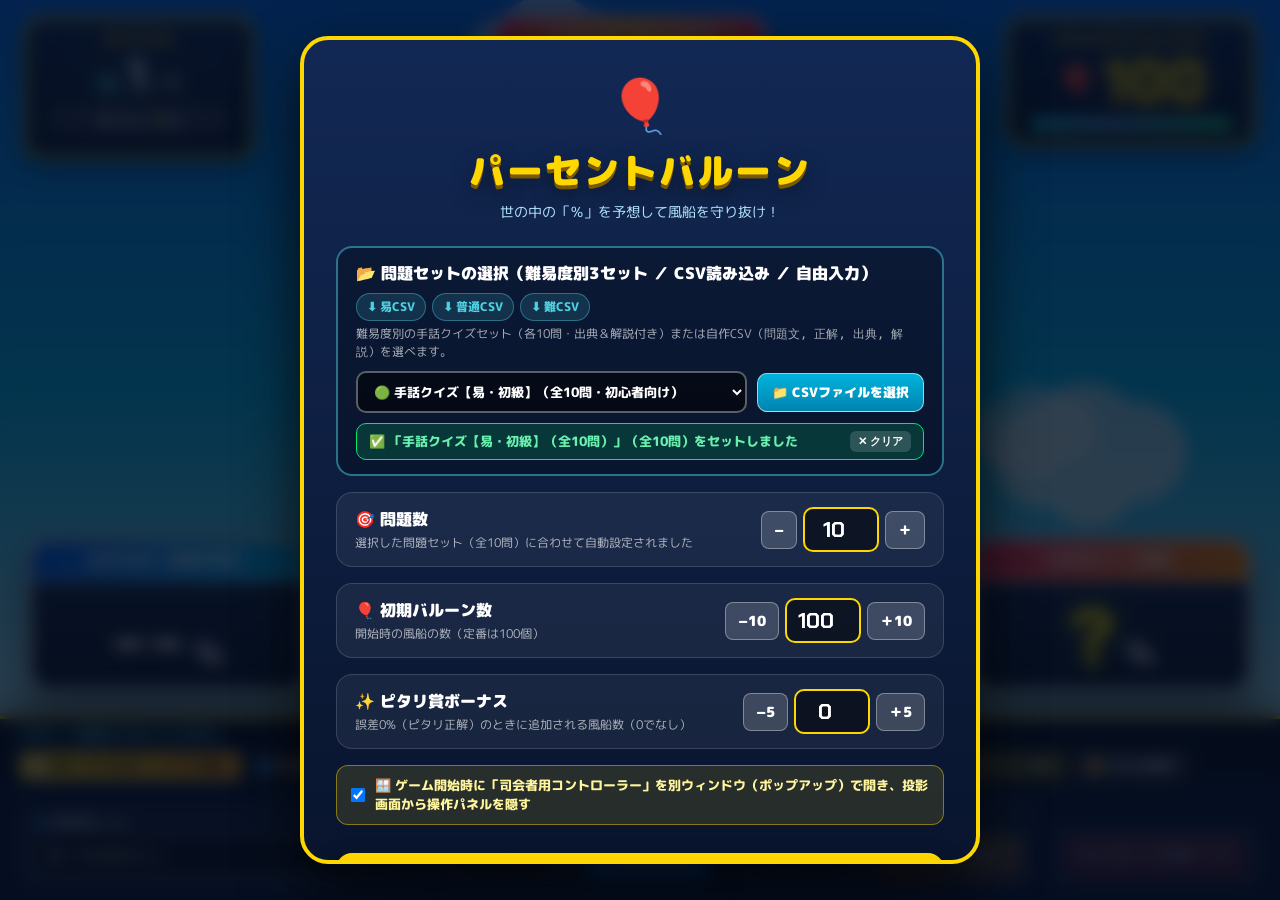
<file: index.html>
<!DOCTYPE html>
<html lang="ja">
<head>
    <meta charset="UTF-8">
    <meta name="viewport" content="width=device-width, initial-scale=1.0">
    <title>PERCENT BALLOON - パーセントバルーン</title>
    <link rel="preconnect" href="https://fonts.googleapis.com">
    <link rel="preconnect" href="https://fonts.gstatic.com" crossorigin>
    <link href="https://fonts.googleapis.com/css2?family=Chakra+Petch:wght@700&family=Exo+2:wght@800;900&family=M+PLUS+Rounded+1c:wght@700;800;900&display=swap" rel="stylesheet">
    <link rel="stylesheet" href="style.css">
</head>
<body>
    <!-- Main Projection Viewport (Automatically resizes above bottom dock when dock is open) -->
    <div id="projection-viewport" class="projection-viewport">
        <!-- Background Canvas for Balloons & Gondola -->
        <div id="canvas-container">
            <canvas id="balloon-canvas"></canvas>
        </div>

        <!-- Top Broadcast HUD -->
        <header class="top-hud" id="top-hud">
            <!-- Left: Remaining Questions Progress -->
            <div class="hud-card question-counter-card">
                <div class="hud-label">QUESTION</div>
                <div class="question-number-row">
                    <span class="q-prefix">Q.</span>
                    <span id="current-q-num" class="q-big">1</span>
                    <span class="q-slash">/</span>
                    <span id="total-q-num" class="q-total">5</span>
                </div>
                <div class="remaining-q-badge">
                    残りあと <strong id="remaining-q-count">5</strong> 問
                </div>
                <div id="question-dots" class="question-dots"></div>
            </div>

            <!-- Center: Title & Large TV Telop Question Banner -->
            <div class="center-banner-area">
                <div class="show-logo-badge">
                    <span class="logo-star">★</span> PERCENT BALLOON <span class="logo-star">★</span>
                </div>
                <div id="question-text-banner" class="question-text-banner hidden">
                    <div class="question-banner-header">
                        <span class="q-telop-tag" id="q-telop-tag">QUESTION 1</span>
                        <span id="display-respondent-badge" class="respondent-badge hidden"></span>
                    </div>
                    <div id="display-question-text" class="question-text-content"></div>
                    <div id="display-question-source" class="question-source-caption hidden"></div>
                </div>
            </div>

            <!-- Right: Remaining Balloons Counter -->
            <div class="hud-card balloon-counter-card" id="balloon-counter-card">
                <div class="hud-label">REMAINING BALLOONS</div>
                <div class="balloon-count-row">
                    <span class="balloon-icon">🎈</span>
                    <span id="remaining-balloons-num" class="balloon-big-num">100</span>
                </div>
                <div class="balloon-gauge-track">
                    <div id="balloon-gauge-bar" class="balloon-gauge-bar" style="width: 100%;"></div>
                </div>
            </div>
        </header>

        <!-- Main Monitor Display (Pinned to fixed coordinates so it never shifts when question text changes) -->
        <main class="stage-area">
            <div class="versus-monitors" id="versus-monitors">
                <!-- Player Answer Flip Board -->
                <div class="monitor-box player-monitor" id="player-monitor">
                    <div class="monitor-header">
                        <span id="player-monitor-title">ANSWER（回答予想）</span>
                    </div>
                    <div class="monitor-body">
                        <span id="display-answer-val" class="percent-value">--</span>
                        <span class="percent-unit">%</span>
                    </div>
                </div>

                <!-- Diff / Status Badge in Center -->
                <div class="diff-center-badge hidden" id="diff-center-badge">
                    <div class="diff-label">誤差</div>
                    <div class="diff-value-wrap">
                        <span id="display-diff-val" class="diff-value">0</span>
                        <span class="diff-unit">個</span>
                    </div>
                </div>

                <!-- Correct Answer Monitor -->
                <div class="monitor-box correct-monitor" id="correct-monitor">
                    <div class="monitor-header">
                        <span>CORRECT（正解）</span>
                    </div>
                    <div class="monitor-body">
                        <span id="display-correct-val" class="percent-value">?</span>
                        <span class="percent-unit">%</span>
                    </div>
                </div>
            </div>
        </main>

        <!-- Explanation Popup Card (Auto-shown on answer reveal, toggleable via Control Panel) -->
        <div id="explanation-panel" class="explanation-panel hidden">
            <div class="explanation-header">
                <span class="explanation-badge">💡 解説・ポイント</span>
                <button type="button" id="btn-close-explanation" class="btn-close-explanation" title="解説を一時的に閉じる（コントロールパネルから再表示できます）">✕ 閉じる</button>
            </div>
            <div id="display-explanation-text" class="explanation-body"></div>
            <div id="display-explanation-source" class="explanation-source"></div>
        </div>
    </div>

    <!-- Dramatic Cut-in Overlays (PERFECT / GAME CLEAR / GAME OVER) -->
    <div id="cutin-perfect" class="cutin-overlay hidden">
        <div class="cutin-banner perfect-banner">
            <div class="cutin-sub">誤差 0%！ピタリ賞！！</div>
            <div class="cutin-main">PERFECT!!</div>
            <div class="cutin-bonus" id="perfect-bonus-text">ボーナス風船 +10個！</div>
        </div>
    </div>

    <div id="result-modal" class="result-overlay hidden">
        <div class="result-card" id="result-card">
            <div class="result-card-top-bar">
                <div class="result-badge" id="result-badge">FINAL RESULT</div>
                <button type="button" id="btn-close-result" class="btn-close-explanation" title="結果画面を一時的に閉じて、最後の問題や解説を確認します">✕ 閉じて問題・解説を見る</button>
            </div>
            <h1 class="result-title" id="result-title">GAME CLEAR!!</h1>
            <p class="result-subtitle" id="result-subtitle">見事、風船を残して全問突破しました！</p>

            <div class="result-stats-grid">
                <div class="stat-item">
                    <span class="stat-label">最終残りバルーン</span>
                    <span class="stat-value"><strong id="final-balloons-stat">42</strong> 個</span>
                </div>
                <div class="stat-item">
                    <span class="stat-label">クリア問題数</span>
                    <span class="stat-value"><strong id="final-questions-stat">5 / 5</strong> 問</span>
                </div>
            </div>

            <div class="result-log-section">
                <h3>各問の振り返り</h3>
                <div id="result-log-table" class="result-log-table"></div>
            </div>

            <div class="result-actions">
                <button id="btn-result-undo" class="btn btn-secondary">↩ 直前の問題に戻る (Undo)</button>
                <button id="btn-play-again" class="btn btn-primary btn-large">🏠 タイトル・設定へ戻る</button>
            </div>
        </div>
    </div>

    <!-- Initial Setup Modal (Start Screen) -->
    <div id="setup-modal" class="setup-overlay">
        <div class="setup-card">
            <div class="setup-logo">
                <span class="balloon-emoji">🎈</span>
                <h1>パーセントバルーン</h1>
                <p class="setup-tagline">世の中の「％」を予想して風船を守り抜け！</p>
            </div>

            <div class="setup-form">
                <!-- Question Source / CSV Selection Box -->
                <div class="setup-section-box">
                    <div class="section-header-row">
                        <span class="label-title">📂 問題セットの選択（難易度別3セット ／ CSV読み込み ／ 自由入力）</span>
                        <div style="display:flex; gap:6px; flex-wrap:wrap;">
                            <a href="shuwa-easy.csv" download="shuwa-easy.csv" class="csv-sample-link">⬇ 易CSV</a>
                            <a href="shuwa-normal.csv" download="shuwa-normal.csv" class="csv-sample-link">⬇ 普通CSV</a>
                            <a href="shuwa-hard.csv" download="shuwa-hard.csv" class="csv-sample-link">⬇ 難CSV</a>
                        </div>
                    </div>
                    <p class="label-desc" style="margin-bottom: 10px;">
                        難易度別の手話クイズセット（各10問・出典＆解説付き）または自作CSV（<code>問題文, 正解, 出典, 解説</code>）を選べます。
                    </p>

                    <div class="csv-controls-row">
                        <select id="setup-preset-select" class="preset-select">
                            <option value="shuwa_easy">🟢 手話クイズ【易・初級】（全10問・初心者向け）</option>
                            <option value="shuwa_normal">🟡 手話クイズ【普通・中級】（全10問・社会制度＆条例）</option>
                            <option value="shuwa_hard">🔴 手話クイズ【難・上級】（全10問・専門統計＆実態）</option>
                            <option value="preset_general">🧪 テスト用①（一般常識：日常・ライフスタイル編・全5問）</option>
                            <option value="preset_trivia">🧪 テスト用②（一般常識：おもしろ雑学・アンケート編・全5問）</option>
                            <option value="manual">✍️ ファイルを選択しない（問題数を指定して手動進行）</option>
                            <option value="custom_csv">📄 パソコン内のCSVファイルを選択する...</option>
                        </select>

                        <label for="setup-csv-file" class="btn btn-csv-upload" id="lbl-csv-upload">
                            📁 CSVファイルを選択
                        </label>
                        <input type="file" id="setup-csv-file" accept=".csv,.txt" class="hidden">
                    </div>

                    <div id="csv-loaded-info" class="csv-loaded-info hidden">
                        <span id="csv-loaded-status">✅ 5問のデータを読み込みました</span>
                        <button type="button" id="btn-clear-csv" class="btn-clear-csv">✕ クリア</button>
                    </div>
                </div>

                <!-- Question Count Row (Automatically updated if CSV loaded) -->
                <div class="setup-row" id="setup-question-count-row">
                    <label for="setup-total-questions">
                        <span class="label-title">🎯 問題数</span>
                        <span class="label-desc" id="setup-q-desc">この問題数を終えた時点で風船が1個でも残っていればGAME CLEAR</span>
                    </label>
                    <div class="number-stepper">
                        <button type="button" class="stepper-btn" data-target="setup-total-questions" data-step="-1">−</button>
                        <input type="number" id="setup-total-questions" value="5" min="1" max="50">
                        <button type="button" class="stepper-btn" data-target="setup-total-questions" data-step="1">＋</button>
                    </div>
                </div>

                <div class="setup-row">
                    <label for="setup-initial-balloons">
                        <span class="label-title">🎈 初期バルーン数</span>
                        <span class="label-desc">開始時の風船の数（定番は100個）</span>
                    </label>
                    <div class="number-stepper">
                        <button type="button" class="stepper-btn" data-target="setup-initial-balloons" data-step="-10">−10</button>
                        <input type="number" id="setup-initial-balloons" value="100" min="10" max="200">
                        <button type="button" class="stepper-btn" data-target="setup-initial-balloons" data-step="10">＋10</button>
                    </div>
                </div>

                <div class="setup-row">
                    <label for="setup-perfect-bonus">
                        <span class="label-title">✨ ピタリ賞ボーナス</span>
                        <span class="label-desc">誤差0%（ピタリ正解）のときに追加される風船数（0でなし）</span>
                    </label>
                    <div class="number-stepper">
                        <button type="button" class="stepper-btn" data-target="setup-perfect-bonus" data-step="-5">−5</button>
                        <input type="number" id="setup-perfect-bonus" value="0" min="0" max="50">
                        <button type="button" class="stepper-btn" data-target="setup-perfect-bonus" data-step="5">＋5</button>
                    </div>
                </div>

                <!-- Popup Controller Mode Option -->
                <label class="popup-mode-check">
                    <input type="checkbox" id="chk-open-popup-on-start" checked>
                    <span>🪟 ゲーム開始時に「司会者用コントローラー」を別ウィンドウ（ポップアップ）で開き、投影画面から操作パネルを隠す</span>
                </label>
            </div>

            <button id="btn-start-game" class="btn btn-start-game">
                🚀 ゲームスタート！
            </button>
        </div>
    </div>

    <!-- Operator Control Dock (Bottom - Automatically hidden when Popup Controller is used) -->
    <section class="control-dock" id="control-dock">
        <div class="dock-toolbar">
            <div class="dock-status-badge" id="dock-phase-indicator">STEP 1: 回答を入力してください</div>
            <div class="dock-tools-right">
                <button id="btn-open-popup" class="btn-tool btn-tool-highlight" title="操作パネルを別ウィンドウで開き、この画面を投影専用にします">
                    🪟 操作パネルを別ウィンドウで開く
                </button>
                <label class="blind-toggle" title="正解発表の直後に自動で差分の風船を割ります">
                    <input type="checkbox" id="chk-auto-pop" checked>
                    <span>💥 正解発表後に自動で割る</span>
                </label>
                <label class="blind-toggle" title="画面共有中に正解入力欄を伏せ字（•••）にします">
                    <input type="checkbox" id="chk-blind-correct">
                    <span>🙈 正解を隠して入力</span>
                </label>
                <button id="btn-run-test" class="btn-tool" title="全機能の自動セルフテストを実行します">🧪 自動テスト検証</button>
                <button id="btn-undo" class="btn-tool" disabled title="1つ前の状態に戻す">↩ やり直し(Undo)</button>
                <button id="btn-mute" class="btn-tool" title="効果音のON/OFF">🔊 音ON</button>
                <button id="btn-open-setup" class="btn-tool btn-tool-home" title="問題の途中でもタイトル（初期設定）画面へ戻ります">🏠 タイトルへ戻る</button>
                <button id="btn-toggle-dock" class="btn-tool" title="パネルを最小化/展開 (ショートカット: Hキー)">🔽 パネルを隠す</button>
            </div>
        </div>

        <div class="dock-body" id="dock-body">
            <!-- Optional Info Inputs -->
            <div class="dock-group optional-group">
                <div class="input-field">
                    <label for="input-respondent">👤 回答者名 <small>(任意)</small></label>
                    <input type="text" id="input-respondent" placeholder="例: 1枠 田中さん" autocomplete="off">
                </div>
                <div class="input-field question-field">
                    <label for="input-question-text">📝 問題文 <small>(CSV選択時は自動表示)</small></label>
                    <input type="text" id="input-question-text" placeholder="例: スマホを1日3時間以上使う人の割合は？" autocomplete="off">
                </div>
            </div>

            <!-- Answer Input & Lock -->
            <div class="dock-group action-group" id="group-step-answer">
                <div class="input-field number-field">
                    <label for="input-answer">🎤 回答者の答え (%)</label>
                    <div class="percent-input-wrap">
                        <input type="text" inputmode="numeric" id="input-answer" placeholder="0〜100" autocomplete="off">
                        <span>%</span>
                    </div>
                </div>
                <button id="btn-lock-answer" class="btn btn-action btn-blue">
                    ① 回答を表示
                </button>
            </div>

            <!-- Correct Answer Input & Reveal -->
            <div class="dock-group action-group" id="group-step-correct">
                <div class="input-field number-field">
                    <label for="input-correct">🎯 正解の数値 (%)</label>
                    <div class="percent-input-wrap">
                        <input type="password" inputmode="numeric" id="input-correct" placeholder="0〜100" autocomplete="off">
                        <span>%</span>
                    </div>
                </div>
                <button id="btn-reveal-correct" class="btn btn-action btn-orange" disabled>
                    ② 正解を発表！
                </button>
            </div>

            <!-- Pop / Next Step Trigger -->
            <div class="dock-group action-group" id="group-step-pop">
                <button id="btn-pop-balloons" class="btn btn-action btn-red" disabled>
                    ③ バルーン計測！ 💥
                </button>
                <button id="btn-toggle-explanation" class="btn btn-action btn-purple hidden" title="投影画面の解説カードを表示/非表示にします">
                    💡 解説を見る/隠す
                </button>
                <button id="btn-toggle-result" class="btn btn-action btn-orange hidden" title="GAME CLEAR / GAME OVER 結果画面を表示/非表示にします">
                    🏆 結果画面を表示/隠す
                </button>
                <button id="btn-next-question" class="btn btn-action btn-green hidden">
                    ➡ 次の問題へ進む
                </button>
            </div>
        </div>
    </section>

    <!-- Subtle Floating Corner Button when Dock is minimized (Semi-transparent on hover) -->
    <div id="floating-corner-tools" class="floating-corner-tools hidden">
        <button id="btn-corner-title" class="btn-corner-mini" title="問題の途中でもタイトル（初期設定）画面へ戻ります">
            🏠 タイトルへ戻る
        </button>
        <button id="btn-restore-popup" class="btn-corner-mini" title="別ウィンドウの司会者コントローラーを開く">
            🪟 コントローラーを開く
        </button>
        <button id="btn-restore-dock" class="btn-corner-mini" title="画面下部の操作パネルを表示 (Hキー)">
            🔼 下部パネル表示
        </button>
    </div>

    <script src="sound-engine.js"></script>
    <script src="balloon-engine.js"></script>
    <script src="app.js"></script>
</body>
</html>
</file>
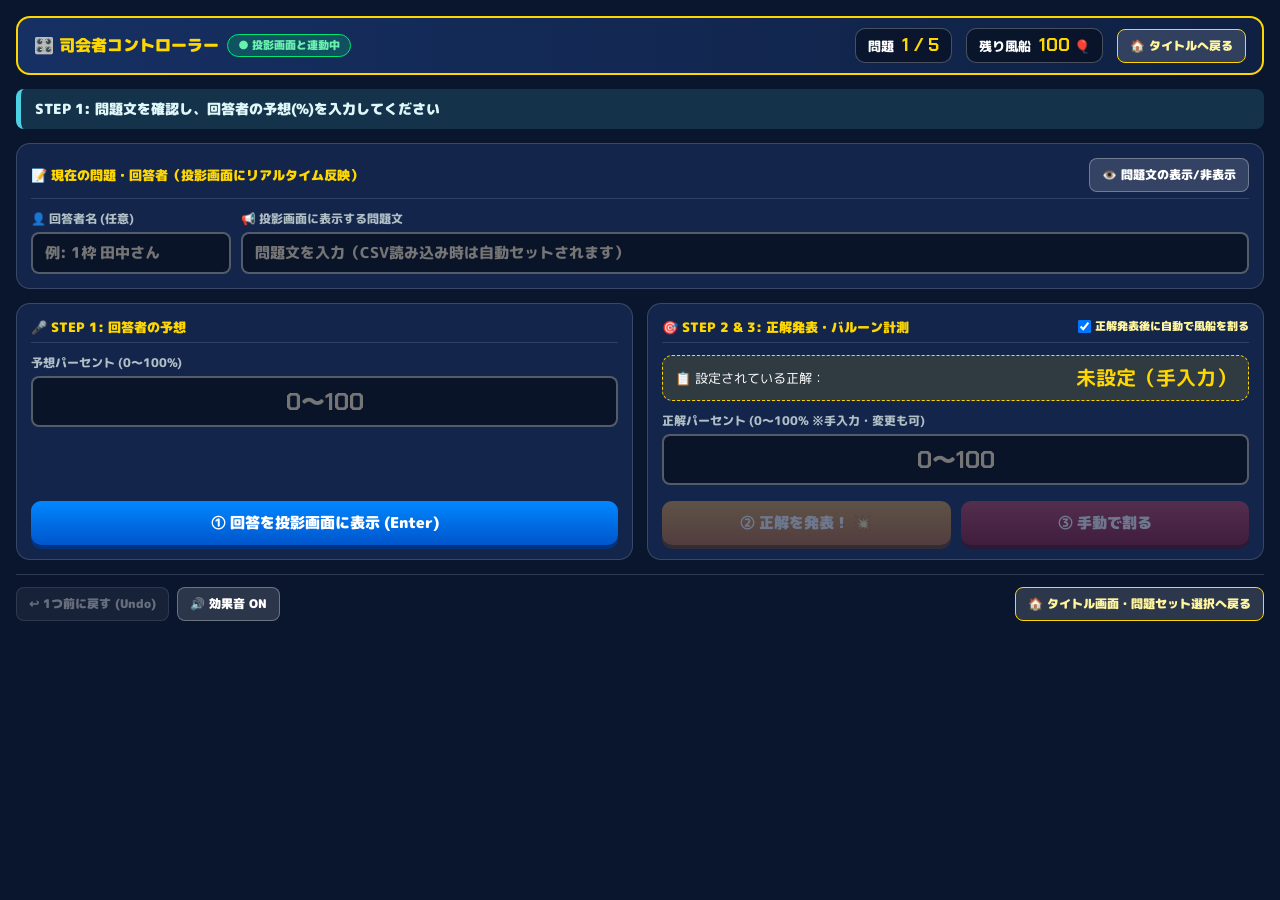
<file: controller.html>
<!DOCTYPE html>
<html lang="ja">
<head>
    <meta charset="UTF-8">
    <meta name="viewport" content="width=device-width, initial-scale=1.0">
    <title>🎛️ 司会者コントローラー - パーセントバルーン</title>
    <link rel="preconnect" href="https://fonts.googleapis.com">
    <link rel="preconnect" href="https://fonts.gstatic.com" crossorigin>
    <link href="https://fonts.googleapis.com/css2?family=Chakra+Petch:wght@700&family=Exo+2:wght@800;900&family=M+PLUS+Rounded+1c:wght@700;800;900&display=swap" rel="stylesheet">
    <style>
        :root {
            --font-main: 'M PLUS Rounded 1c', 'Hiragino Maru Gothic ProN', 'Yu Gothic', sans-serif;
            --font-digital: 'Chakra Petch', 'Exo 2', 'M PLUS Rounded 1c', sans-serif;
            --gold: #FFD700;
            --bg-dark: #0A162E;
            --card-bg: #13254A;
        }

        * {
            box-sizing: border-box;
            margin: 0;
            padding: 0;
        }

        body {
            font-family: var(--font-main);
            background: var(--bg-dark);
            color: #FFFFFF;
            padding: 16px;
            line-height: 1.4;
        }

        .hidden {
            display: none !important;
        }

        .ctrl-header {
            display: flex;
            justify-content: space-between;
            align-items: center;
            background: linear-gradient(90deg, #163063, #0F2042);
            border: 2px solid var(--gold);
            border-radius: 14px;
            padding: 10px 16px;
            margin-bottom: 14px;
            flex-wrap: wrap;
            gap: 10px;
        }

        .ctrl-title {
            display: flex;
            align-items: center;
            gap: 8px;
            font-size: 16px;
            font-weight: 900;
            color: var(--gold);
        }

        .conn-badge {
            font-size: 11px;
            padding: 3px 10px;
            border-radius: 99px;
            background: rgba(0, 230, 118, 0.2);
            border: 1px solid #00E676;
            color: #69F0AE;
        }

        .live-stats {
            display: flex;
            gap: 14px;
            align-items: center;
        }

        .stat-pill {
            background: rgba(0, 0, 0, 0.4);
            border: 1px solid rgba(255, 255, 255, 0.25);
            border-radius: 10px;
            padding: 4px 12px;
            font-size: 13px;
            font-weight: 800;
        }

        .stat-pill strong {
            font-family: var(--font-digital);
            font-size: 18px;
            color: var(--gold);
            margin-left: 4px;
        }

        .phase-banner {
            background: rgba(77, 208, 225, 0.15);
            border-left: 5px solid #4DD0E1;
            padding: 10px 14px;
            border-radius: 8px;
            font-size: 14px;
            font-weight: 900;
            color: #E0F7FA;
            margin-bottom: 14px;
        }

        .ctrl-grid {
            display: grid;
            grid-template-columns: 1fr 1fr;
            gap: 14px;
        }

        @media (max-width: 680px) {
            .ctrl-grid {
                grid-template-columns: 1fr;
            }
        }

        .ctrl-card {
            background: var(--card-bg);
            border: 1px solid rgba(255, 255, 255, 0.16);
            border-radius: 14px;
            padding: 14px;
            display: flex;
            flex-direction: column;
            gap: 12px;
        }

        .ctrl-card.full-width {
            grid-column: 1 / -1;
        }

        .card-title {
            font-size: 13px;
            font-weight: 900;
            color: var(--gold);
            border-bottom: 1px solid rgba(255, 255, 255, 0.12);
            padding-bottom: 6px;
            display: flex;
            justify-content: space-between;
            align-items: center;
        }

        .field-row {
            display: flex;
            gap: 10px;
            align-items: flex-end;
            flex-wrap: wrap;
        }

        .field {
            display: flex;
            flex-direction: column;
            gap: 4px;
            flex: 1;
            min-width: 140px;
        }

        .field label {
            font-size: 12px;
            font-weight: 800;
            color: #B0BEC5;
        }

        input[type="text"],
        input[type="number"],
        select {
            background: rgba(0, 0, 0, 0.45);
            border: 2px solid rgba(255, 255, 255, 0.3);
            border-radius: 8px;
            padding: 8px 12px;
            color: #FFFFFF;
            font-family: var(--font-main);
            font-size: 15px;
            font-weight: 800;
            outline: none;
            width: 100%;
        }

        input:focus, select:focus {
            border-color: var(--gold);
        }

        .big-num-input {
            font-family: var(--font-digital) !important;
            font-size: 24px !important;
            text-align: center;
            color: var(--gold) !important;
        }

        .host-secret-box {
            background: rgba(255, 215, 0, 0.12);
            border: 1.5px dashed var(--gold);
            border-radius: 10px;
            padding: 8px 12px;
            font-size: 13px;
            display: flex;
            justify-content: space-between;
            align-items: center;
        }

        .host-secret-box strong {
            font-family: var(--font-digital);
            font-size: 20px;
            color: var(--gold);
        }

        .btn {
            border: none;
            border-radius: 10px;
            padding: 11px 16px;
            font-family: var(--font-main);
            font-size: 15px;
            font-weight: 900;
            color: #FFFFFF;
            cursor: pointer;
            transition: transform 0.12s ease, filter 0.15s ease;
            display: inline-flex;
            align-items: center;
            justify-content: center;
            gap: 6px;
            white-space: nowrap;
        }

        .btn:hover:not(:disabled) {
            transform: translateY(-2px);
            filter: brightness(1.1);
        }

        .btn:disabled {
            opacity: 0.38;
            cursor: not-allowed;
            filter: grayscale(0.4);
        }

        .btn-blue {
            background: linear-gradient(180deg, #0088FF 0%, #0055CC 100%);
            box-shadow: 0 4px 0 #003380;
        }

        .btn-orange {
            background: linear-gradient(180deg, #FF9900 0%, #E65C00 100%);
            box-shadow: 0 4px 0 #803300;
        }

        .btn-red {
            background: linear-gradient(180deg, #FF2A55 0%, #C80028 100%);
            box-shadow: 0 4px 0 #730017;
        }

        .btn-green {
            background: linear-gradient(180deg, #00E676 0%, #00A854 100%);
            box-shadow: 0 4px 0 #006030;
        }

        .btn-purple {
            background: linear-gradient(180deg, #AB47BC 0%, #7B1FA2 100%);
            box-shadow: 0 4px 0 #4A148C;
        }

        .btn-sub {
            background: rgba(255, 255, 255, 0.14);
            border: 1px solid rgba(255, 255, 255, 0.3);
            padding: 7px 12px;
            font-size: 12px;
            border-radius: 8px;
        }

        .step-actions {
            display: grid;
            grid-template-columns: 1fr 1fr;
            gap: 10px;
            margin-top: 4px;
        }

        .utility-bar {
            display: flex;
            justify-content: space-between;
            align-items: center;
            gap: 8px;
            margin-top: 14px;
            padding-top: 12px;
            border-top: 1px solid rgba(255, 255, 255, 0.15);
            flex-wrap: wrap;
        }

        .question-list-preview {
            max-height: 130px;
            overflow-y: auto;
            background: rgba(0, 0, 0, 0.35);
            border-radius: 8px;
            padding: 6px;
            font-size: 12px;
        }

        .q-item {
            padding: 5px 8px;
            border-radius: 6px;
            display: flex;
            justify-content: space-between;
            gap: 8px;
            cursor: pointer;
        }

        .q-item:hover {
            background: rgba(255, 255, 255, 0.1);
        }

        .q-item.current {
            background: rgba(255, 215, 0, 0.22);
            border-left: 3px solid var(--gold);
            font-weight: 900;
        }
    </style>
</head>
<body>
    <header class="ctrl-header">
        <div class="ctrl-title">
            <span>🎛️ 司会者コントローラー</span>
            <span class="conn-badge" id="conn-badge">● 投影画面と連動中</span>
        </div>
        <div class="live-stats">
            <div class="stat-pill">問題 <strong id="ctrl-q-num">1 / 5</strong></div>
            <div class="stat-pill">残り風船 <strong id="ctrl-balloons">100</strong> 🎈</div>
            <button id="ctrl-btn-home-top" class="btn btn-sub" style="border-color:#FFD700; color:#FFF59D;" title="問題の途中でもタイトル画面に戻ります">🏠 タイトルへ戻る</button>
        </div>
    </header>

    <div class="phase-banner" id="ctrl-phase-banner">
        STEP 1: 問題文を確認し、回答者の予想(%)を入力してください
    </div>

    <div class="ctrl-grid">
        <!-- Question & Respondent Card -->
        <div class="ctrl-card full-width">
            <div class="card-title">
                <span>📝 現在の問題・回答者（投影画面にリアルタイム反映）</span>
                <button id="ctrl-btn-toggle-q" class="btn btn-sub">👁️ 問題文の表示/非表示</button>
            </div>
            <div class="field-row">
                <div class="field" style="max-width: 200px;">
                    <label for="ctrl-respondent">👤 回答者名 (任意)</label>
                    <input type="text" id="ctrl-respondent" placeholder="例: 1枠 田中さん" autocomplete="off">
                </div>
                <div class="field">
                    <label for="ctrl-question-text">📢 投影画面に表示する問題文</label>
                    <input type="text" id="ctrl-question-text" placeholder="問題文を入力（CSV読み込み時は自動セットされます）" autocomplete="off">
                </div>
            </div>

            <!-- Question List Preview (when CSV/Preset loaded) -->
            <div id="ctrl-q-list-wrap" class="hidden">
                <div style="font-size:11px; color:#B0BEC5; margin-bottom:4px;">📚 読み込み済みの問題リスト（クリックで直接選択も可能）：</div>
                <div id="ctrl-q-list" class="question-list-preview"></div>
            </div>
        </div>

        <!-- Step 1: Respondent Answer -->
        <div class="ctrl-card">
            <div class="card-title">
                <span>🎤 STEP 1: 回答者の予想</span>
            </div>
            <div class="field">
                <label for="ctrl-answer">予想パーセント (0〜100%)</label>
                <input type="text" inputmode="numeric" id="ctrl-answer" class="big-num-input" placeholder="0〜100" autocomplete="off">
            </div>
            <button id="ctrl-btn-lock-answer" class="btn btn-blue">
                ① 回答を投影画面に表示 (Enter)
            </button>
        </div>

        <!-- Step 2 & 3: Correct Answer & Pop -->
        <div class="ctrl-card">
            <div class="card-title">
                <span>🎯 STEP 2 & 3: 正解発表・バルーン計測</span>
                <label style="font-size:11px; display:inline-flex; align-items:center; gap:4px; cursor:pointer; color:#FFF59D;">
                    <input type="checkbox" id="ctrl-chk-auto-pop" checked>
                    <span>正解発表後に自動で風船を割る</span>
                </label>
            </div>
            <div class="host-secret-box" id="host-secret-box">
                <span>📋 設定されている正解：</span>
                <strong id="host-secret-val">未設定（手入力）</strong>
            </div>
            <div class="field">
                <label for="ctrl-correct">正解パーセント (0〜100% ※手入力・変更も可)</label>
                <input type="text" inputmode="numeric" id="ctrl-correct" class="big-num-input" placeholder="0〜100" autocomplete="off">
            </div>
            <div class="step-actions">
                <button id="ctrl-btn-reveal" class="btn btn-orange" disabled>
                    ② 正解を発表！ 💥
                </button>
                <button id="ctrl-btn-pop" class="btn btn-red" disabled>
                    ③ 手動で割る
                </button>
            </div>
            <button id="ctrl-btn-explanation" class="btn btn-purple hidden" style="width: 100%; margin-top: 4px;">
                💡 解説を見る/隠す
            </button>
            <button id="ctrl-btn-result" class="btn btn-orange hidden" style="width: 100%; margin-top: 4px;">
                🏆 結果画面を表示/隠す
            </button>
            <button id="ctrl-btn-next" class="btn btn-green hidden" style="width: 100%; margin-top: 4px;">
                ➡ 次の問題へ進む
            </button>
        </div>
    </div>

    <!-- Bottom Utility Toolbar -->
    <div class="utility-bar">
        <div style="display:flex; gap:8px; flex-wrap:wrap;">
            <button id="ctrl-btn-undo" class="btn btn-sub" disabled>↩ 1つ前に戻す (Undo)</button>
            <button id="ctrl-btn-mute" class="btn btn-sub">🔊 効果音 ON</button>
        </div>
        <div style="display:flex; gap:8px; flex-wrap:wrap;">
            <button id="ctrl-btn-setup" class="btn btn-sub" style="border-color:#FFD700; color:#FFF59D;">🏠 タイトル画面・問題セット選択へ戻る</button>
        </div>
    </div>

    <script>
        /**
         * Robust 4-channel cross-window communication (works on BOTH file:// and https://)
         * 1. Direct opener function call
         * 2. window.opener.postMessage(..., '*')
         * 3. localStorage 'storage' event bridge
         * 4. BroadcastChannel
         */
        let channel = null;
        try {
            if (typeof BroadcastChannel !== 'undefined') {
                channel = new BroadcastChannel('percent_balloon_sync');
            }
        } catch (_) {}

        const el = {
            connBadge: document.getElementById('conn-badge'),
            qNum: document.getElementById('ctrl-q-num'),
            balloons: document.getElementById('ctrl-balloons'),
            phaseBanner: document.getElementById('ctrl-phase-banner'),
            respondent: document.getElementById('ctrl-respondent'),
            questionText: document.getElementById('ctrl-question-text'),
            btnToggleQ: document.getElementById('ctrl-btn-toggle-q'),
            qListWrap: document.getElementById('ctrl-q-list-wrap'),
            qList: document.getElementById('ctrl-q-list'),
            answer: document.getElementById('ctrl-answer'),
            correct: document.getElementById('ctrl-correct'),
            chkAutoPop: document.getElementById('ctrl-chk-auto-pop'),
            hostSecretVal: document.getElementById('host-secret-val'),
            btnLockAnswer: document.getElementById('ctrl-btn-lock-answer'),
            btnReveal: document.getElementById('ctrl-btn-reveal'),
            btnPop: document.getElementById('ctrl-btn-pop'),
            btnExplanation: document.getElementById('ctrl-btn-explanation'),
            btnResult: document.getElementById('ctrl-btn-result'),
            btnNext: document.getElementById('ctrl-btn-next'),
            btnUndo: document.getElementById('ctrl-btn-undo'),
            btnMute: document.getElementById('ctrl-btn-mute'),
            btnSetup: document.getElementById('ctrl-btn-setup'),
            btnHomeTop: document.getElementById('ctrl-btn-home-top')
        };

        let isTypingText = false;
        let cmdSeq = 0;

        function normalizeDigits(str) {
            if (str === null || str === undefined) return '';
            return String(str)
                .replace(/[０-９]/g, ch => String.fromCharCode(ch.charCodeAt(0) - 0xFEE0))
                .replace(/[^0-9]/g, '');
        }

        function sendCmd(action, payload = {}) {
            const cmdId = `cmd_${Date.now()}_${++cmdSeq}_${Math.random().toString(36).slice(2, 6)}`;
            const packet = { type: 'PB_CMD', action, payload, cmdId, ts: Date.now() };

            // 1. Direct opener call
            if (window.opener && !window.opener.closed) {
                try {
                    if (typeof window.opener.receiveControllerCommand === 'function') {
                        window.opener.receiveControllerCommand(action, payload, cmdId);
                    }
                } catch (_) {}
                // 2. window.opener.postMessage (works across file:// origins!)
                try {
                    window.opener.postMessage(packet, '*');
                } catch (_) {}
            }

            // 3. localStorage event bridge
            try {
                localStorage.setItem('pb_cmd_bridge', JSON.stringify(packet));
            } catch (_) {}

            // 4. BroadcastChannel
            if (channel) {
                try {
                    channel.postMessage({ type: 'CMD', action, payload, cmdId });
                } catch (_) {}
            }
        }

        // Sync inputs to display
        el.respondent.addEventListener('input', () => {
            sendCmd('UPDATE_TEXT', {
                respondent: el.respondent.value,
                questionText: el.questionText.value
            });
        });

        el.questionText.addEventListener('focus', () => { isTypingText = true; });
        el.questionText.addEventListener('blur', () => { isTypingText = false; });
        el.questionText.addEventListener('input', () => {
            sendCmd('UPDATE_TEXT', {
                respondent: el.respondent.value,
                questionText: el.questionText.value
            });
        });

        el.btnToggleQ.addEventListener('click', () => {
            sendCmd('TOGGLE_QUESTION_BANNER');
        });

        el.btnLockAnswer.addEventListener('click', () => {
            const cleanAns = normalizeDigits(el.answer.value);
            el.answer.value = cleanAns;
            sendCmd('LOCK_ANSWER', {
                answer: cleanAns,
                respondent: el.respondent.value,
                questionText: el.questionText.value
            });
        });

        el.answer.addEventListener('keydown', (e) => {
            if (e.key === 'Enter') {
                e.preventDefault();
                el.btnLockAnswer.click();
                el.correct.focus();
            }
        });

        el.btnReveal.addEventListener('click', () => {
            const cleanCorr = normalizeDigits(el.correct.value);
            if (cleanCorr !== '') el.correct.value = cleanCorr;
            sendCmd('REVEAL_CORRECT', {
                correct: cleanCorr,
                autoPop: el.chkAutoPop ? el.chkAutoPop.checked : true
            });
        });

        el.correct.addEventListener('keydown', (e) => {
            if (e.key === 'Enter') {
                e.preventDefault();
                if (!el.btnReveal.disabled) {
                    el.btnReveal.click();
                } else if (!el.btnPop.disabled) {
                    el.btnPop.click();
                }
            }
        });

        el.btnPop.addEventListener('click', () => {
            sendCmd('POP_BALLOONS');
        });

        el.btnExplanation.addEventListener('click', () => {
            sendCmd('TOGGLE_EXPLANATION');
        });

        el.btnResult.addEventListener('click', () => {
            sendCmd('TOGGLE_RESULT_MODAL');
        });

        el.btnNext.addEventListener('click', () => {
            sendCmd('NEXT_QUESTION');
        });

        el.btnUndo.addEventListener('click', () => {
            sendCmd('UNDO');
        });

        el.btnMute.addEventListener('click', () => {
            sendCmd('TOGGLE_MUTE');
        });

        el.btnSetup.addEventListener('click', () => {
            sendCmd('OPEN_SETUP');
        });

        el.btnHomeTop.addEventListener('click', () => {
            sendCmd('OPEN_SETUP');
        });

        function applyStateFromDisplay(st) {
            if (!st) return;
            el.qNum.textContent = `${st.currentQuestion} / ${st.totalQuestions}`;
            el.balloons.textContent = st.remainingBalloons;

            const phaseLabels = {
                SETUP: '⚙️ 投影画面で初期設定・問題セットを選択してください',
                INPUT_ANSWER: `Q.${st.currentQuestion}: ① 回答者の予想(%)を入力して「回答を表示」を押してください`,
                ANSWER_LOCKED: `Q.${st.currentQuestion}: ② 正解の数値(%)を確認して「正解を発表！」を押してください`,
                CORRECT_REVEALED: `Q.${st.currentQuestion}: ③ 「手動で割る」を押すと差分の風船が割れます！`,
                POPPING: '🎈 バルーン破裂演出中...',
                QUESTION_DONE: `Q.${st.currentQuestion} 完了！「次の問題へ進む」を押してください`,
                GAME_OVER: '💥 GAME OVER（直前に戻す場合はUndoを押してください）',
                GAME_CLEAR: '🎉 GAME CLEAR!!（直前に戻す場合はUndoを押してください）'
            };
            el.phaseBanner.textContent = phaseLabels[st.phase] || '';

            if (!isTypingText && document.activeElement !== el.questionText) {
                el.questionText.value = st.currentQuestionText || '';
            }
            if (document.activeElement !== el.respondent) {
                el.respondent.value = st.currentRespondent || '';
            }
            if (document.activeElement !== el.answer && st.currentAnswer !== null) {
                el.answer.value = st.currentAnswer;
            } else if (st.phase === 'INPUT_ANSWER' && st.currentAnswer === null && document.activeElement !== el.answer) {
                el.answer.value = '';
            }

            if (st.presetCorrect !== null && st.presetCorrect !== undefined) {
                el.hostSecretVal.textContent = `${st.presetCorrect}% （自動セット済）`;
                if (document.activeElement !== el.correct && (el.correct.value === '' || st.phase === 'INPUT_ANSWER')) {
                    el.correct.value = st.presetCorrect;
                }
            } else {
                el.hostSecretVal.textContent = '手入力モード';
                if (st.phase === 'INPUT_ANSWER' && st.currentCorrect === null && document.activeElement !== el.correct) {
                    el.correct.value = '';
                }
            }

            if (st.questionBank && st.questionBank.length > 0) {
                el.qListWrap.classList.remove('hidden');
                el.qList.innerHTML = '';
                st.questionBank.forEach((item, idx) => {
                    const div = document.createElement('div');
                    div.className = 'q-item' + (idx + 1 === st.currentQuestion ? ' current' : '');
                    div.innerHTML = `<span><strong>Q.${idx + 1}</strong> ${item.question}</span><span style="color:#FFD700;font-weight:900;">正解: ${item.answer}%</span>`;
                    div.addEventListener('click', () => {
                        sendCmd('SELECT_QUESTION_INDEX', { index: idx });
                    });
                    el.qList.appendChild(div);
                });
            } else {
                el.qListWrap.classList.add('hidden');
            }

            const p = st.phase;
            el.btnLockAnswer.disabled = (p === 'POPPING' || p === 'QUESTION_DONE' || p === 'GAME_OVER' || p === 'GAME_CLEAR');
            el.btnReveal.disabled = (p !== 'ANSWER_LOCKED' && p !== 'CORRECT_REVEALED');
            el.btnPop.disabled = (p !== 'CORRECT_REVEALED');
            el.btnNext.classList.toggle('hidden', p !== 'QUESTION_DONE');

            const canShowExp = st.hasExplanation && (p === 'CORRECT_REVEALED' || p === 'POPPING' || p === 'QUESTION_DONE' || p === 'GAME_OVER' || p === 'GAME_CLEAR');
            el.btnExplanation.classList.toggle('hidden', !canShowExp);
            if (canShowExp) {
                el.btnExplanation.textContent = st.explanationVisible ? '💡 解説を隠す' : '💡 解説を見る';
            }

            const isGameEnd = (p === 'GAME_OVER' || p === 'GAME_CLEAR');
            el.btnResult.classList.toggle('hidden', !isGameEnd);
            if (isGameEnd) {
                el.btnResult.textContent = st.resultModalVisible ? '🏆 結果画面を隠す（問題・解説を見る）' : '🏆 結果画面を表示';
            }

            el.btnUndo.disabled = !st.canUndo;
            el.btnMute.textContent = st.muted ? '🔇 ミュート中' : '🔊 効果音 ON';
        }

        // Listen on all 4 channels for state updates from Display
        window.receiveDisplayState = applyStateFromDisplay;

        window.addEventListener('message', (ev) => {
            if (ev.data && ev.data.type === 'PB_STATE_SYNC') {
                applyStateFromDisplay(ev.data.state);
            }
        });

        window.addEventListener('storage', (ev) => {
            if (ev.key === 'pb_state_bridge' && ev.newValue) {
                try {
                    const data = JSON.parse(ev.newValue);
                    if (data && data.state) applyStateFromDisplay(data.state);
                } catch (_) {}
            }
        });

        if (channel) {
            channel.onmessage = (ev) => {
                if (ev.data && ev.data.type === 'STATE_SYNC') {
                    applyStateFromDisplay(ev.data.state);
                }
            };
        }

        // Also read latest snapshot from localStorage immediately on startup
        try {
            const cached = localStorage.getItem('pb_state_bridge');
            if (cached) {
                const parsed = JSON.parse(cached);
                if (parsed && parsed.state) applyStateFromDisplay(parsed.state);
            }
        } catch (_) {}

        sendCmd('REQUEST_STATE');
    </script>
</body>
</html>
</file>
<file: style.css>
:root {
    --font-main: 'M PLUS Rounded 1c', 'Hiragino Maru Gothic ProN', 'Yu Gothic', sans-serif;
    --font-digital: 'Chakra Petch', 'Exo 2', 'M PLUS Rounded 1c', sans-serif;
    --gold: #FFD700;
    --gold-dark: #C59B00;
    --blue-panel: rgba(9, 30, 66, 0.86);
    --red-accent: #FF2A55;
    --orange-accent: #FF8C00;
    --green-accent: #00D66B;
}

* {
    box-sizing: border-box;
    margin: 0;
    padding: 0;
    user-select: none;
}

body, html {
    width: 100%;
    height: 100%;
    overflow: hidden;
    font-family: var(--font-main);
    background: #0072FF;
    color: #FFFFFF;
}

body {
    display: flex;
    flex-direction: column;
}

.hidden {
    display: none !important;
}

/* Main Projection Viewport automatically resizes when bottom dock is visible */
.projection-viewport {
    position: relative;
    flex: 1;
    width: 100%;
    min-height: 0;
    overflow: hidden;
    display: flex;
    flex-direction: column;
    justify-content: space-between;
}

/* Background Canvas inside projection-viewport */
#canvas-container {
    position: absolute;
    inset: 0;
    z-index: 1;
}

#balloon-canvas {
    width: 100%;
    height: 100%;
    display: block;
}

/* =========================================
   TOP BROADCAST HUD
========================================= */
.top-hud {
    position: relative;
    z-index: 10;
    display: flex;
    justify-content: space-between;
    align-items: flex-start;
    padding: 16px 24px;
    gap: 16px;
    pointer-events: none;
}

.hud-card {
    pointer-events: auto;
    background: linear-gradient(180deg, rgba(16, 37, 76, 0.92) 0%, rgba(8, 20, 44, 0.95) 100%);
    border: 3px solid var(--gold);
    border-radius: 18px;
    padding: 12px 20px;
    min-width: 230px;
    box-shadow: 0 10px 25px rgba(0, 0, 0, 0.45), inset 0 2px 6px rgba(255, 255, 255, 0.25);
    backdrop-filter: blur(8px);
}

.hud-label {
    font-size: 11px;
    font-weight: 900;
    letter-spacing: 1.5px;
    color: var(--gold);
    text-align: center;
    margin-bottom: 4px;
}

/* Left: Question Counter */
.question-number-row {
    display: flex;
    align-items: baseline;
    justify-content: center;
    gap: 4px;
    line-height: 1;
}

.q-prefix {
    font-size: 24px;
    font-weight: 900;
    color: #4DD0E1;
}

.q-big {
    font-family: var(--font-digital);
    font-size: 46px;
    font-weight: 900;
    letter-spacing: 0.04em;
    font-variant-numeric: tabular-nums;
    color: #FFFFFF;
    text-shadow: 0 0 12px rgba(77, 208, 225, 0.8);
}

.q-slash, .q-total {
    font-size: 22px;
    font-weight: 800;
    color: rgba(255, 255, 255, 0.7);
}

.remaining-q-badge {
    margin-top: 6px;
    background: rgba(255, 255, 255, 0.12);
    border-radius: 99px;
    padding: 3px 12px;
    font-size: 13px;
    text-align: center;
    color: #E0F7FA;
}

.remaining-q-badge strong {
    font-size: 17px;
    color: var(--gold);
}

.question-dots {
    display: flex;
    justify-content: center;
    gap: 6px;
    margin-top: 8px;
    flex-wrap: wrap;
}

.q-dot {
    width: 12px;
    height: 12px;
    border-radius: 50%;
    background: rgba(255, 255, 255, 0.25);
    border: 1.5px solid rgba(255, 255, 255, 0.6);
    transition: all 0.3s ease;
}

.q-dot.done {
    background: var(--green-accent);
    border-color: #FFFFFF;
    box-shadow: 0 0 8px var(--green-accent);
}

.q-dot.active {
    background: var(--gold);
    transform: scale(1.28);
    box-shadow: 0 0 10px var(--gold);
}

/* Center: Title & Large TV Telop Question Banner */
.center-banner-area {
    flex: 1;
    display: flex;
    flex-direction: column;
    align-items: center;
    gap: 10px;
    max-width: 820px;
}

.show-logo-badge {
    background: linear-gradient(90deg, #FF1E56 0%, #FF8E00 50%, #FF1E56 100%);
    border: 3px solid #FFFFFF;
    border-radius: 999px;
    padding: 5px 24px;
    font-size: 15px;
    font-weight: 900;
    letter-spacing: 2px;
    color: #FFFFFF;
    text-shadow: 0 2px 4px rgba(0, 0, 0, 0.45);
    box-shadow: 0 6px 18px rgba(0, 0, 0, 0.35);
}

.logo-star {
    color: var(--gold);
}

.question-text-banner {
    pointer-events: auto;
    width: 100%;
    background: linear-gradient(180deg, rgba(12, 30, 68, 0.96) 0%, rgba(5, 14, 35, 0.98) 100%);
    border: 4px solid var(--gold);
    border-radius: 20px;
    padding: 14px 26px 18px;
    text-align: center;
    box-shadow: 0 12px 32px rgba(0, 0, 0, 0.65), 0 0 20px rgba(255, 215, 0, 0.35), inset 0 2px 8px rgba(255, 255, 255, 0.25);
    display: flex;
    flex-direction: column;
    align-items: center;
    justify-content: center;
    gap: 8px;
    animation: popIn 0.3s cubic-bezier(0.175, 0.885, 0.32, 1.275);
}

.question-banner-header {
    display: flex;
    align-items: center;
    justify-content: center;
    gap: 10px;
    flex-wrap: wrap;
}

.q-telop-tag {
    background: linear-gradient(90deg, #FFD700, #FFA000);
    color: #1A0F00;
    font-family: var(--font-digital);
    font-size: 13px;
    font-weight: 900;
    padding: 3px 14px;
    border-radius: 99px;
    letter-spacing: 1.5px;
    box-shadow: 0 2px 6px rgba(0, 0, 0, 0.35);
}

.respondent-badge {
    background: linear-gradient(135deg, #FF2A55, #FF6B00);
    color: #FFFFFF;
    font-weight: 900;
    font-size: 14px;
    padding: 3px 14px;
    border-radius: 99px;
    border: 2px solid #FFFFFF;
    box-shadow: 0 2px 6px rgba(0, 0, 0, 0.35);
}

.question-text-content {
    font-size: clamp(20px, 2.3vw, 29px);
    font-weight: 900;
    line-height: 1.35;
    color: #FFFFFF;
    text-shadow: 0 3px 6px rgba(0, 0, 0, 0.85), 0 0 14px rgba(0, 198, 255, 0.45);
    letter-spacing: 0.5px;
}

.question-source-caption {
    margin-top: 4px;
    font-size: 12px;
    font-weight: 800;
    color: #B3E5FC;
    background: rgba(255, 255, 255, 0.08);
    padding: 3px 12px;
    border-radius: 99px;
    border: 1px solid rgba(179, 229, 252, 0.35);
    max-width: 95%;
}

/* Explanation Popup Card on Projection Screen (Centered via left:0; right:0; margin:0 auto so popIn scale animates strictly from center) */
.explanation-panel {
    position: absolute;
    left: 0;
    right: 0;
    margin: 0 auto;
    bottom: 185px;
    transform-origin: center center;
    z-index: 18;
    width: min(760px, 90vw);
    background: linear-gradient(180deg, rgba(14, 34, 74, 0.97) 0%, rgba(7, 18, 42, 0.99) 100%);
    border: 3.5px solid #00E5FF;
    border-radius: 20px;
    padding: 14px 22px 16px;
    box-shadow: 0 16px 40px rgba(0, 0, 0, 0.75), 0 0 28px rgba(0, 229, 255, 0.45);
    pointer-events: auto;
    animation: popIn 0.3s cubic-bezier(0.175, 0.885, 0.32, 1.275);
}

.explanation-header {
    display: flex;
    justify-content: space-between;
    align-items: center;
    margin-bottom: 8px;
    border-bottom: 1px solid rgba(255, 255, 255, 0.16);
    padding-bottom: 6px;
}

.explanation-badge {
    background: linear-gradient(90deg, #00E5FF, #00B0FF);
    color: #04122C;
    font-weight: 900;
    font-size: 13px;
    padding: 3px 12px;
    border-radius: 99px;
    letter-spacing: 1px;
}

.btn-close-explanation {
    background: rgba(255, 255, 255, 0.15);
    color: #FFFFFF;
    border: 1px solid rgba(255, 255, 255, 0.35);
    border-radius: 99px;
    padding: 3px 12px;
    font-family: var(--font-main);
    font-size: 12px;
    font-weight: 800;
    cursor: pointer;
}

.btn-close-explanation:hover {
    background: rgba(255, 42, 85, 0.8);
    border-color: #FFFFFF;
}

.explanation-body {
    font-size: clamp(16px, 1.7vw, 20px);
    font-weight: 800;
    line-height: 1.45;
    color: #FFFFFF;
    text-shadow: 0 2px 4px rgba(0, 0, 0, 0.6);
}

.explanation-source {
    margin-top: 8px;
    font-size: 12px;
    font-weight: 700;
    color: #FFE082;
    text-align: right;
}

.btn-purple {
    background: linear-gradient(180deg, #AB47BC 0%, #7B1FA2 100%);
    box-shadow: 0 4px 0 #4A148C;
}

/* Right: Remaining Balloons Counter */
.balloon-counter-card {
    min-width: 250px;
    transition: transform 0.15s ease, border-color 0.3s ease;
}

.balloon-counter-card.danger {
    border-color: #FF2A55;
    background: linear-gradient(180deg, rgba(90, 10, 28, 0.95) 0%, rgba(45, 5, 15, 0.98) 100%);
    animation: dangerPulse 0.8s infinite alternate;
}

.balloon-counter-card.pop-bump {
    transform: scale(1.08);
}

.balloon-count-row {
    display: flex;
    align-items: center;
    justify-content: center;
    gap: 8px;
    line-height: 1;
}

.balloon-icon {
    font-size: 34px;
    filter: drop-shadow(0 3px 5px rgba(0,0,0,0.4));
}

.balloon-big-num {
    font-family: var(--font-digital);
    font-size: 58px;
    font-weight: 900;
    letter-spacing: 0.04em;
    font-variant-numeric: tabular-nums;
    color: var(--gold);
    text-shadow: 0 0 18px rgba(255, 215, 0, 0.65), 0 3px 0 #8A5A00;
}

.balloon-counter-card.danger .balloon-big-num {
    color: #FF4D6D;
    text-shadow: 0 0 18px rgba(255, 42, 85, 0.9);
}

.balloon-gauge-track {
    margin-top: 8px;
    width: 100%;
    height: 12px;
    background: rgba(255, 255, 255, 0.15);
    border-radius: 99px;
    overflow: hidden;
    border: 1px solid rgba(255, 255, 255, 0.35);
}

.balloon-gauge-bar {
    height: 100%;
    background: linear-gradient(90deg, #00F2FE 0%, #4FACFE 40%, #00FF87 100%);
    border-radius: 99px;
    transition: width 0.18s ease-out, background 0.3s ease;
}

.balloon-gauge-bar.warning {
    background: linear-gradient(90deg, #FF8008 0%, #FFC837 100%);
}

.balloon-gauge-bar.danger {
    background: linear-gradient(90deg, #FF0844 0%, #FFB199 100%);
}

/* =========================================
   MAIN STAGE MONITORS (Answer & Correct)
   Pinned to bottom of projection-viewport so position never shifts across questions!
========================================= */
.stage-area {
    position: absolute;
    left: 0;
    right: 0;
    bottom: 24px;
    z-index: 10;
    padding: 0 28px;
    pointer-events: none;
}

.versus-monitors {
    display: flex;
    justify-content: space-between;
    align-items: center;
    width: 100%;
    position: relative;
}

.monitor-box {
    pointer-events: auto;
    width: 280px;
    background: linear-gradient(180deg, rgba(12, 28, 62, 0.92) 0%, rgba(6, 15, 36, 0.96) 100%);
    border-radius: 22px;
    overflow: hidden;
    box-shadow: 0 14px 32px rgba(0, 0, 0, 0.55);
    border: 4px solid rgba(255, 255, 255, 0.85);
    transition: transform 0.25s cubic-bezier(0.175, 0.885, 0.32, 1.275), box-shadow 0.25s ease;
}

.monitor-box.active-glow {
    transform: scale(1.06);
    box-shadow: 0 0 32px rgba(255, 215, 0, 0.85), 0 14px 32px rgba(0, 0, 0, 0.6);
    border-color: var(--gold);
}

.player-monitor .monitor-header,
.correct-monitor .monitor-header {
    padding: 8px 14px;
    text-align: center;
    font-weight: 900;
    font-size: 15px;
    letter-spacing: 1px;
    border-bottom: 3px solid rgba(255, 255, 255, 0.5);
    white-space: nowrap;
    overflow: hidden;
    text-overflow: ellipsis;
}

.player-monitor .monitor-header {
    background: linear-gradient(90deg, #0066FF, #00C6FF);
}

.correct-monitor .monitor-header {
    background: linear-gradient(90deg, #FF2A55, #FF8C00);
}

.monitor-body {
    padding: 16px 20px;
    height: 106px;
    display: flex;
    align-items: baseline;
    justify-content: center;
    gap: 6px;
}

.percent-value {
    font-family: var(--font-digital);
    font-size: 80px;
    font-weight: 900;
    letter-spacing: 0.05em;
    font-variant-numeric: tabular-nums;
    line-height: 1;
    color: #FFFFFF;
    text-shadow: 0 4px 12px rgba(0, 0, 0, 0.6);
}

.correct-monitor .percent-value {
    color: #FFEA00;
    text-shadow: 0 0 20px rgba(255, 234, 0, 0.65), 0 4px 8px rgba(0, 0, 0, 0.7);
}

.percent-unit {
    font-size: 32px;
    font-weight: 900;
    color: rgba(255, 255, 255, 0.85);
}

/* Diff Badge in Center */
.diff-center-badge {
    pointer-events: auto;
    position: absolute;
    left: 50%;
    top: 50%;
    transform: translate(-50%, -50%);
    background: radial-gradient(circle, #FF2A55 0%, #9E0024 100%);
    border: 4px solid #FFFFFF;
    border-radius: 24px;
    padding: 12px 28px;
    text-align: center;
    box-shadow: 0 12px 30px rgba(0, 0, 0, 0.6), 0 0 25px rgba(255, 42, 85, 0.75);
}

.diff-center-badge.perfect-diff {
    background: radial-gradient(circle, #00D66B 0%, #007A3D 100%);
    box-shadow: 0 12px 30px rgba(0, 0, 0, 0.6), 0 0 30px rgba(0, 214, 107, 0.9);
}

.diff-label {
    font-size: 14px;
    font-weight: 900;
    color: #FFE082;
    letter-spacing: 2px;
}

.diff-value-wrap {
    display: flex;
    align-items: baseline;
    justify-content: center;
    gap: 4px;
}

.diff-value {
    font-family: var(--font-digital);
    font-size: 56px;
    font-weight: 900;
    letter-spacing: 0.04em;
    font-variant-numeric: tabular-nums;
    color: #FFFFFF;
    line-height: 1.05;
}

.diff-unit {
    font-size: 22px;
    font-weight: 900;
}

/* =========================================
   OPERATOR CONTROL DOCK (Bottom)
   Participates in flex layout so projection-viewport shrinks above it without overlap!
========================================= */
.control-dock {
    position: relative;
    flex-shrink: 0;
    width: 100%;
    z-index: 20;
    background: rgba(10, 22, 46, 0.96);
    border-top: 3px solid var(--gold);
    box-shadow: 0 -8px 28px rgba(0, 0, 0, 0.55);
    backdrop-filter: blur(12px);
}

.control-dock.minimized {
    display: none !important;
}

.dock-toolbar {
    display: flex;
    justify-content: space-between;
    align-items: center;
    padding: 6px 20px;
    background: rgba(0, 0, 0, 0.35);
    border-bottom: 1px solid rgba(255, 255, 255, 0.12);
    flex-wrap: wrap;
    gap: 8px;
}

.dock-status-badge {
    font-size: 13px;
    font-weight: 900;
    color: #4DD0E1;
    display: flex;
    align-items: center;
    gap: 6px;
}

.dock-tools-right {
    display: flex;
    align-items: center;
    gap: 8px;
    flex-wrap: wrap;
}

.blind-toggle {
    display: inline-flex;
    align-items: center;
    gap: 5px;
    font-size: 12px;
    font-weight: 700;
    background: rgba(255, 255, 255, 0.1);
    padding: 4px 10px;
    border-radius: 6px;
    cursor: pointer;
}

.btn-tool {
    background: rgba(255, 255, 255, 0.14);
    color: #FFFFFF;
    border: 1px solid rgba(255, 255, 255, 0.3);
    border-radius: 6px;
    padding: 4px 10px;
    font-family: var(--font-main);
    font-size: 12px;
    font-weight: 700;
    cursor: pointer;
    transition: all 0.15s ease;
}

.btn-tool:hover:not(:disabled) {
    background: rgba(255, 255, 255, 0.26);
}

.btn-tool:disabled {
    opacity: 0.4;
    cursor: not-allowed;
}

.dock-body {
    display: flex;
    align-items: flex-end;
    justify-content: space-between;
    gap: 14px;
    padding: 12px 20px 14px;
    flex-wrap: wrap;
}

.dock-group {
    display: flex;
    align-items: flex-end;
    gap: 10px;
    background: rgba(255, 255, 255, 0.05);
    padding: 8px 12px;
    border-radius: 12px;
    border: 1px solid rgba(255, 255, 255, 0.12);
}

.optional-group {
    flex: 1;
    min-width: 280px;
}

.input-field {
    display: flex;
    flex-direction: column;
    gap: 4px;
}

.question-field {
    flex: 1;
}

.input-field label {
    font-size: 12px;
    font-weight: 800;
    color: #B0BEC5;
}

.input-field label small {
    font-weight: 700;
    color: rgba(255, 255, 255, 0.5);
}

.input-field input[type="text"],
.input-field input[type="number"],
.input-field input[type="password"] {
    background: rgba(0, 0, 0, 0.45);
    border: 2px solid rgba(255, 255, 255, 0.3);
    border-radius: 8px;
    padding: 8px 12px;
    color: #FFFFFF;
    font-family: var(--font-main);
    font-size: 15px;
    font-weight: 800;
    outline: none;
    transition: border-color 0.2s ease;
}

.input-field input:focus {
    border-color: var(--gold);
}

.percent-input-wrap {
    display: flex;
    align-items: center;
    gap: 6px;
}

.percent-input-wrap input {
    width: 96px;
    text-align: center;
    font-size: 18px !important;
}

.percent-input-wrap span {
    font-weight: 900;
    font-size: 16px;
}

/* Action Buttons */
.btn {
    border: none;
    border-radius: 10px;
    padding: 10px 18px;
    font-family: var(--font-main);
    font-size: 15px;
    font-weight: 900;
    color: #FFFFFF;
    cursor: pointer;
    transition: transform 0.12s ease, filter 0.15s ease, box-shadow 0.2s ease;
    display: inline-flex;
    align-items: center;
    justify-content: center;
    gap: 6px;
    white-space: nowrap;
}

.btn:hover:not(:disabled) {
    transform: translateY(-2px);
    filter: brightness(1.1);
}

.btn:active:not(:disabled) {
    transform: translateY(1px);
}

.btn:disabled {
    opacity: 0.4;
    cursor: not-allowed;
    filter: grayscale(0.4);
}

.btn-blue {
    background: linear-gradient(180deg, #0088FF 0%, #0055CC 100%);
    box-shadow: 0 4px 0 #003380;
}

.btn-orange {
    background: linear-gradient(180deg, #FF9900 0%, #E65C00 100%);
    box-shadow: 0 4px 0 #803300;
}

.btn-red {
    background: linear-gradient(180deg, #FF2A55 0%, #C80028 100%);
    box-shadow: 0 4px 0 #730017;
}

.btn-green {
    background: linear-gradient(180deg, #00E676 0%, #00A854 100%);
    box-shadow: 0 4px 0 #006030;
}

.btn-restore-dock {
    position: fixed;
    bottom: 14px;
    right: 20px;
    z-index: 25;
    background: rgba(10, 22, 46, 0.9);
    color: var(--gold);
    border: 2px solid var(--gold);
    border-radius: 99px;
    padding: 8px 16px;
    font-family: var(--font-main);
    font-weight: 900;
    font-size: 13px;
    cursor: pointer;
    box-shadow: 0 6px 16px rgba(0, 0, 0, 0.5);
}

.floating-corner-tools {
    position: fixed;
    bottom: 12px;
    right: 16px;
    z-index: 25;
    display: flex;
    gap: 8px;
    opacity: 0.25;
    transition: opacity 0.25s ease;
}

.floating-corner-tools:hover {
    opacity: 1;
}

.btn-corner-mini {
    background: rgba(10, 22, 46, 0.88);
    color: #FFFFFF;
    border: 1.5px solid rgba(255, 215, 0, 0.7);
    border-radius: 99px;
    padding: 6px 14px;
    font-family: var(--font-main);
    font-weight: 800;
    font-size: 12px;
    cursor: pointer;
    box-shadow: 0 4px 12px rgba(0, 0, 0, 0.45);
}

.btn-corner-mini:hover {
    background: rgba(20, 44, 90, 0.98);
    border-color: var(--gold);
    color: var(--gold);
}

.btn-tool-highlight {
    background: linear-gradient(90deg, #FFD700, #FF9900) !important;
    color: #1A0D00 !important;
    border-color: #FFFFFF !important;
    font-weight: 900 !important;
}

.btn-tool-home {
    background: rgba(255, 215, 0, 0.2) !important;
    border-color: var(--gold) !important;
    color: #FFF59D !important;
}

.result-card-top-bar {
    display: flex;
    justify-content: space-between;
    align-items: center;
    margin-bottom: 4px;
}

/* CSV & Question Set Setup Styles */
.setup-section-box {
    background: rgba(0, 0, 0, 0.28);
    border: 2px solid rgba(77, 208, 225, 0.5);
    border-radius: 16px;
    padding: 14px 18px;
}

.section-header-row {
    display: flex;
    justify-content: space-between;
    align-items: center;
    gap: 8px;
    margin-bottom: 4px;
    flex-wrap: wrap;
}

.csv-sample-link {
    font-size: 12px;
    font-weight: 800;
    color: #4DD0E1;
    text-decoration: none;
    background: rgba(77, 208, 225, 0.14);
    padding: 4px 10px;
    border-radius: 99px;
    border: 1px solid rgba(77, 208, 225, 0.4);
}

.csv-sample-link:hover {
    background: rgba(77, 208, 225, 0.28);
}

.csv-controls-row {
    display: flex;
    gap: 10px;
    align-items: center;
    flex-wrap: wrap;
}

.preset-select {
    flex: 1;
    min-width: 240px;
    background: rgba(0, 0, 0, 0.55);
    color: #FFFFFF;
    border: 2px solid rgba(255, 255, 255, 0.35);
    border-radius: 10px;
    padding: 9px 12px;
    font-family: var(--font-main);
    font-size: 13px;
    font-weight: 800;
    outline: none;
}

.preset-select:focus {
    border-color: var(--gold);
}

.btn-csv-upload {
    background: linear-gradient(180deg, #00B4DB, #0083B0);
    border: 1.5px solid rgba(255, 255, 255, 0.6);
    padding: 9px 14px;
    font-size: 13px;
    border-radius: 10px;
    cursor: pointer;
}

.csv-loaded-info {
    margin-top: 10px;
    background: rgba(0, 230, 118, 0.16);
    border: 1px solid #00E676;
    border-radius: 10px;
    padding: 7px 12px;
    font-size: 13px;
    font-weight: 800;
    color: #69F0AE;
    display: flex;
    justify-content: space-between;
    align-items: center;
}

.btn-clear-csv {
    background: rgba(255, 255, 255, 0.15);
    color: #FFFFFF;
    border: none;
    border-radius: 6px;
    padding: 3px 8px;
    font-size: 11px;
    font-weight: 800;
    cursor: pointer;
}

.popup-mode-check {
    display: flex;
    align-items: center;
    gap: 10px;
    background: rgba(255, 215, 0, 0.12);
    border: 1.5px solid rgba(255, 215, 0, 0.45);
    border-radius: 12px;
    padding: 10px 14px;
    font-size: 13px;
    font-weight: 800;
    color: #FFF59D;
    cursor: pointer;
}

.popup-mode-check input {
    width: 18px;
    height: 18px;
    cursor: pointer;
}

/* =========================================
   MODALS & CUT-IN OVERLAYS
========================================= */
.setup-overlay,
.result-overlay,
.cutin-overlay {
    position: fixed;
    inset: 0;
    z-index: 50;
    display: flex;
    align-items: center;
    justify-content: center;
    padding: 20px;
}

.setup-overlay,
.result-overlay {
    background: rgba(4, 12, 28, 0.78);
    backdrop-filter: blur(8px);
}

.setup-card,
.result-card {
    background: linear-gradient(180deg, #122854 0%, #09152E 100%);
    border: 4px solid var(--gold);
    border-radius: 28px;
    padding: 26px 32px;
    max-width: 680px;
    max-height: 92vh;
    overflow-y: auto;
    width: 100%;
    box-shadow: 0 24px 60px rgba(0, 0, 0, 0.75);
    animation: popIn 0.35s cubic-bezier(0.175, 0.885, 0.32, 1.275);
}

.setup-logo {
    text-align: center;
    margin-bottom: 24px;
}

.balloon-emoji {
    font-size: 52px;
    display: inline-block;
    animation: floatBob 2s infinite ease-in-out;
}

.setup-logo h1 {
    font-size: 36px;
    font-weight: 900;
    color: var(--gold);
    text-shadow: 0 4px 0 #7A5900, 0 8px 20px rgba(0, 0, 0, 0.5);
    letter-spacing: 2px;
}

.setup-tagline {
    color: #B3E5FC;
    font-size: 14px;
    margin-top: 4px;
}

.setup-form {
    display: flex;
    flex-direction: column;
    gap: 16px;
    margin-bottom: 28px;
}

.setup-row {
    display: flex;
    justify-content: space-between;
    align-items: center;
    background: rgba(255, 255, 255, 0.06);
    padding: 14px 18px;
    border-radius: 16px;
    border: 1px solid rgba(255, 255, 255, 0.14);
    gap: 16px;
}

.setup-row label {
    display: flex;
    flex-direction: column;
    gap: 3px;
}

.label-title {
    font-size: 16px;
    font-weight: 900;
    color: #FFFFFF;
}

.label-desc {
    font-size: 12px;
    color: rgba(255, 255, 255, 0.65);
}

.number-stepper {
    display: flex;
    align-items: center;
    gap: 6px;
}

.number-stepper input {
    width: 76px;
    text-align: center;
    font-family: var(--font-digital);
    font-size: 22px;
    font-weight: 900;
    padding: 6px;
    border-radius: 10px;
    border: 2px solid var(--gold);
    background: rgba(0, 0, 0, 0.5);
    color: #FFFFFF;
}

.stepper-btn {
    background: rgba(255, 255, 255, 0.16);
    color: #FFFFFF;
    border: 1px solid rgba(255, 255, 255, 0.35);
    border-radius: 8px;
    padding: 8px 12px;
    font-family: var(--font-main);
    font-weight: 900;
    font-size: 14px;
    cursor: pointer;
}

.stepper-btn:hover {
    background: rgba(255, 255, 255, 0.28);
}

.btn-start-game {
    width: 100%;
    padding: 16px;
    font-size: 22px;
    border-radius: 16px;
    background: linear-gradient(180deg, #FFD700 0%, #FF8C00 100%);
    color: #2B1200;
    box-shadow: 0 6px 0 #994D00, 0 12px 24px rgba(0, 0, 0, 0.5);
}

/* Cut-in PERFECT */
.cutin-overlay {
    pointer-events: none;
}

.perfect-banner {
    background: linear-gradient(135deg, #FF007F 0%, #FF8C00 50%, #FFD700 100%);
    border: 5px solid #FFFFFF;
    border-radius: 30px;
    padding: 28px 64px;
    text-align: center;
    box-shadow: 0 0 60px rgba(255, 215, 0, 0.95), 0 20px 50px rgba(0, 0, 0, 0.7);
    animation: popIn 0.4s cubic-bezier(0.175, 0.885, 0.32, 1.275);
}

.cutin-sub {
    font-size: 22px;
    font-weight: 900;
    color: #FFFFFF;
}

.cutin-main {
    font-family: var(--font-digital);
    font-size: 72px;
    font-weight: 900;
    color: #FFFF00;
    text-shadow: 0 6px 0 #9E005D, 0 10px 25px rgba(0,0,0,0.6);
    line-height: 1.05;
}

.cutin-bonus {
    margin-top: 8px;
    font-size: 26px;
    font-weight: 900;
    background: rgba(0, 0, 0, 0.35);
    padding: 6px 20px;
    border-radius: 99px;
    display: inline-block;
}

/* Result Modal (GAME CLEAR / GAME OVER) */
.result-card {
    text-align: center;
    max-width: 640px;
}

.result-card.gameover-theme {
    background: linear-gradient(180deg, #3A0B19 0%, #17040A 100%);
    border-color: #FF2A55;
}

.result-badge {
    display: inline-block;
    padding: 4px 16px;
    border-radius: 99px;
    background: rgba(255, 255, 255, 0.15);
    font-size: 12px;
    font-weight: 900;
    letter-spacing: 2px;
    color: var(--gold);
}

.result-title {
    font-family: var(--font-digital);
    font-size: 62px;
    font-weight: 900;
    margin: 8px 0;
    color: var(--gold);
    text-shadow: 0 6px 0 #7A4900, 0 0 35px rgba(255, 215, 0, 0.8);
}

.result-card.gameover-theme .result-title {
    color: #FF2A55;
    text-shadow: 0 6px 0 #5E0013, 0 0 35px rgba(255, 42, 85, 0.85);
}

.result-subtitle {
    font-size: 16px;
    color: #E0F2F1;
    margin-bottom: 20px;
}

.result-stats-grid {
    display: grid;
    grid-template-columns: 1fr 1fr;
    gap: 14px;
    margin-bottom: 20px;
}

.stat-item {
    background: rgba(255, 255, 255, 0.08);
    border-radius: 16px;
    padding: 12px;
    display: flex;
    flex-direction: column;
    gap: 4px;
}

.stat-label {
    font-size: 12px;
    color: rgba(255, 255, 255, 0.7);
}

.stat-value {
    font-size: 18px;
}

.stat-value strong {
    font-family: var(--font-digital);
    font-size: 34px;
    color: var(--gold);
}

.result-log-section {
    text-align: left;
    background: rgba(0, 0, 0, 0.35);
    border-radius: 14px;
    padding: 12px 16px;
    margin-bottom: 22px;
    max-height: 170px;
    overflow-y: auto;
}

.result-log-section h3 {
    font-size: 13px;
    color: var(--gold);
    margin-bottom: 8px;
}

.log-row {
    display: flex;
    justify-content: space-between;
    padding: 6px 0;
    border-bottom: 1px solid rgba(255, 255, 255, 0.1);
    font-size: 13px;
}

.log-row:last-child {
    border-bottom: none;
}

.result-actions {
    display: flex;
    justify-content: center;
    gap: 12px;
}

.btn-secondary {
    background: rgba(255, 255, 255, 0.18);
    border: 1px solid rgba(255, 255, 255, 0.35);
}

.btn-primary {
    background: linear-gradient(180deg, #FFD700 0%, #FF8C00 100%);
    color: #2B1200;
    box-shadow: 0 4px 0 #994D00;
}

@keyframes popIn {
    0% { transform: scale(0.6); opacity: 0; }
    100% { transform: scale(1); opacity: 1; }
}

@keyframes floatBob {
    0%, 100% { transform: translateY(0); }
    50% { transform: translateY(-8px); }
}

@keyframes dangerPulse {
    0% { box-shadow: 0 0 12px rgba(255, 42, 85, 0.5); }
    100% { box-shadow: 0 0 28px rgba(255, 42, 85, 0.95); }
}
</file>
